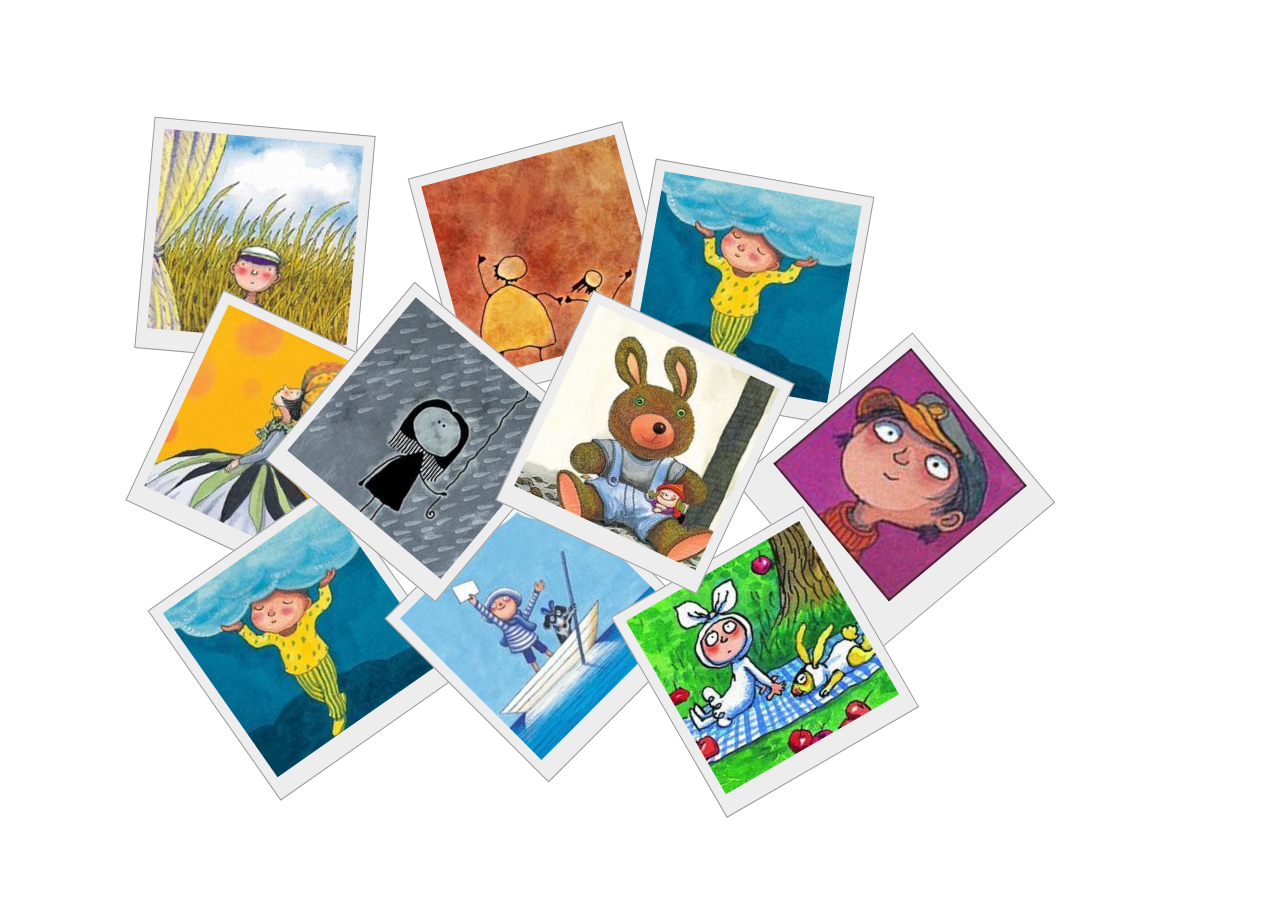
<file: CSS3-Image-Wall/index.html>
<!DOCTYPE html>
<html lang="en">
<head>
    <meta charset="UTF-8">
    <meta name="viewport" content="width=device-width, initial-scale=1.0">
    <meta http-equiv="X-UA-Compatible" content="ie=edge">
    <title>CSS3 Image Wall</title>
    <link rel="stylesheet" href="style.css">
</head>
<body>
    <section>
        <div class="container">
            <ul>
                <li class="img1">
                    <img src="images/1.jpg" alt="1 image">
                </li>
                <li class="img2">
                    <img src="images/2.jpg" alt="2 image">
                </li>
                <li class="img3">
                    <img src="images/3.jpg" alt="3 image">
                </li>
                <li class="img4">
                    <img src="images/4.jpg" alt="4 image">
                </li>
                <li class="img5">
                    <img src="images/4.jpg" alt="4 image">
                </li>
                <li class="img6">
                    <img src="images/5.jpg" alt="5 image">
                </li>
                <li class="img7">
                    <img src="images/7.jpg" alt="7 image">
                </li>
                <li class="img8">
                    <img src="images/8.jpg" alt="8 image">
                </li>
                <li class="img9">
                    <img src="images/9.jpg" alt="9 image">
                </li>
                <li class="img10">
                    <img src="images/10.jpg" alt="10 image">
                </li>
            </ul>
        </div>
    </section>
    
</body>
</html>
</file>
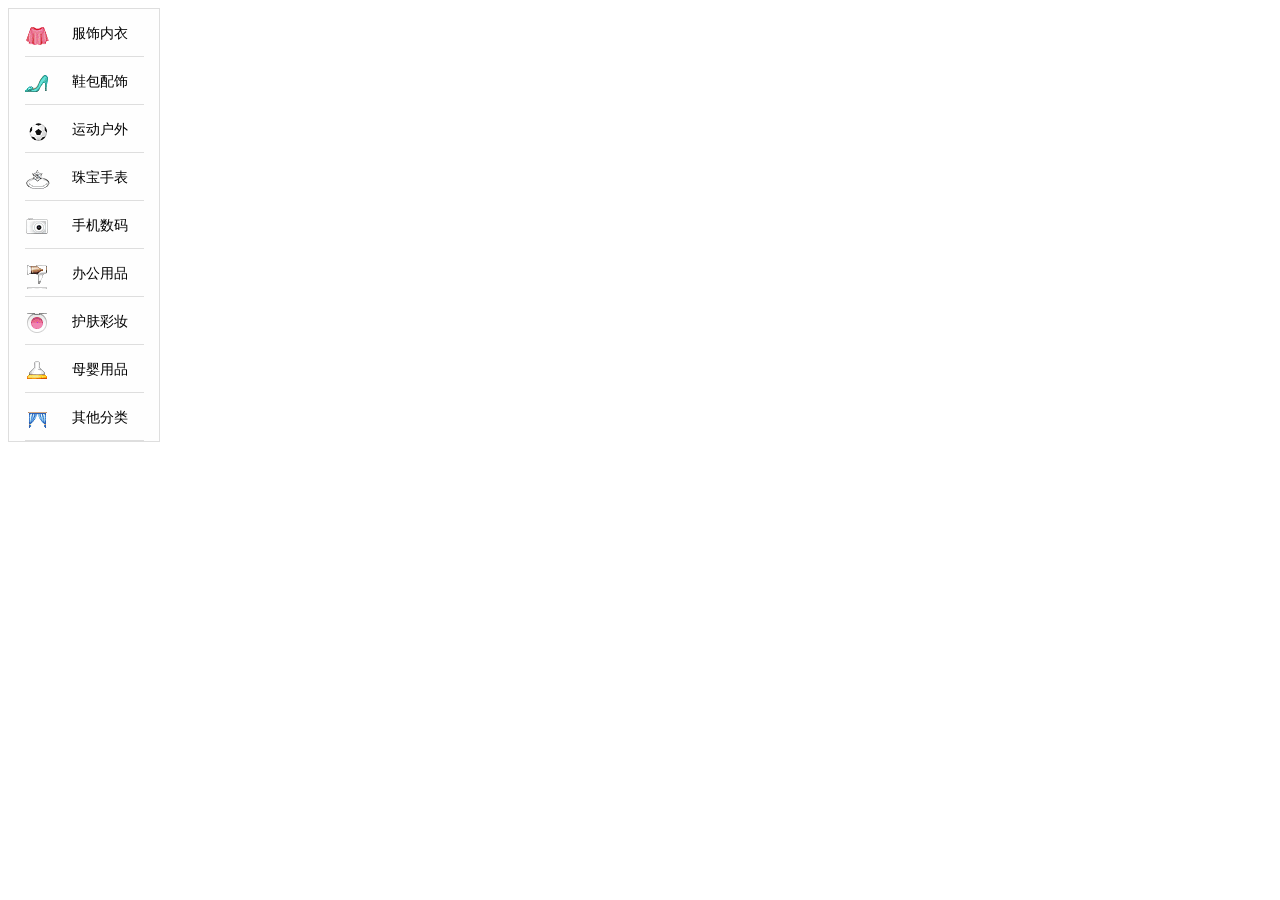
<file: CSS-Sprite/CSS-Sprite.html>
<!DOCTYPE html>
<html lang="en">
<head>
	<meta charset="UTF-8">
	<title>CSS-Sprite Demo</title>
	<style>
		ul {
			list-style: none;
			text-align: center;
			width: 90%;
		}
		h3{
			font-size: 14px;
			font-weight: 400;
		}
		ul, h3{
			margin: 0;
			padding: 0;
		}
		.cat{
			width: 150px;
			border: 1px solid #dedede;
			background-color: #fefefe;
		}

		li{
			border-bottom: 1px solid #dedede;
			display: block;
			height: 31px;
			margin: 1em 0 0 1em;
		}

		li i{
			background: url(./css-sprite.jpg);
			display: block;
			height: 24px;
			width: 30px;
			float: left;
		}

		.cat-1 i{
			background-position: 0 0;
		}
		.cat-2 i{
			background-position: 0 -24px;
		}
		.cat-3 i{
			background-position: 0 -48px;
		}
		.cat-4 i{
			background-position: 0 -72px;
		}
		.cat-5 i{
			background-position: 0 -98px;
		}
		.cat-6 i{
			background-position: 0 -122px;
		}
		.cat-7 i{
			background-position: 0 -146px;
		}
		.cat-8 i{
			background-position: 0 -170px;
		}
		.cat-9 i{
			background-position: -40px 0;
		}
	</style>
</head>
<body>
<div class="cat">
	<ul>
		<li class="cat-1">
			<i></i>
			<h3>服饰内衣</h3>
		</li>
		<li class="cat-2">
			<i></i>
			<h3>鞋包配饰</h3>
		</li>
		<li class="cat-3">
			<i></i>
			<h3>运动户外</h3>
		</li>
		<li class="cat-4">
			<i></i>
			<h3>珠宝手表</h3>
		</li>
		<li class="cat-5">
			<i></i>
			<h3>手机数码</h3>
		</li>
		<li class="cat-6">
			<i></i>
			<h3>办公用品</h3>
		</li>
		<li class="cat-7">
			<i></i>
			<h3>护肤彩妆</h3>
		</li>
		<li class="cat-8">
			<i></i>
			<h3>母婴用品</h3>
		</li>
		<li class="cat-9">
			<i></i>
			<h3>其他分类</h3>
		</li>
	</ul>
</div>
	
</body>
</html>
</file>
<file: CSS3-Image-Wall/style.css>
.container {
    width: 80%;
    height: 90%;
    margin: 10% auto;
    position: relative;
}

.container li {
    list-style: none;
    position: absolute;
    width: 220px;
    height: 230px;
    border: solid 1px rgb(155, 154, 154);
    background-color: #ededed;
}

li>img {
    margin: 10px 10px 20px;
}

ul>li:hover{
    transform: scale(1.2) rotate(0deg);
    transition: 1s;
    z-index: 1;
}

.img1 {
    left: 10px;
    top: 0;
    transform: rotate(5deg);
}
.img2 {
    left: 300px;
    top: 20px;
    transform: rotate(-15deg);
}
.img3 {
    left: 30px;
    top: 200px;
    transform: rotate(25deg);
}
.img4 {
    left: 60px;
    top: 400px;
    transform: rotate(-35deg);
}
.img5 {
    left: 500px;
    top: 50px;
    transform: rotate(10deg);
}
.img6 {
    left: 650px;
    top: 250px;
    transform: rotate(50deg);
}
.img7 {
    left: 300px;
    top: 380px;
    transform: rotate(-45deg);
}
.img8 {
    left: 520px;
    top: 420px;
    transform: rotate(-30deg);
}
.img9 {
    left: 180px;
    top: 200px;
    transform: rotate(40deg);
}
.img10 {
    left: 400px;
    top: 200px;
    transform: rotate(25deg);
}
</file>
